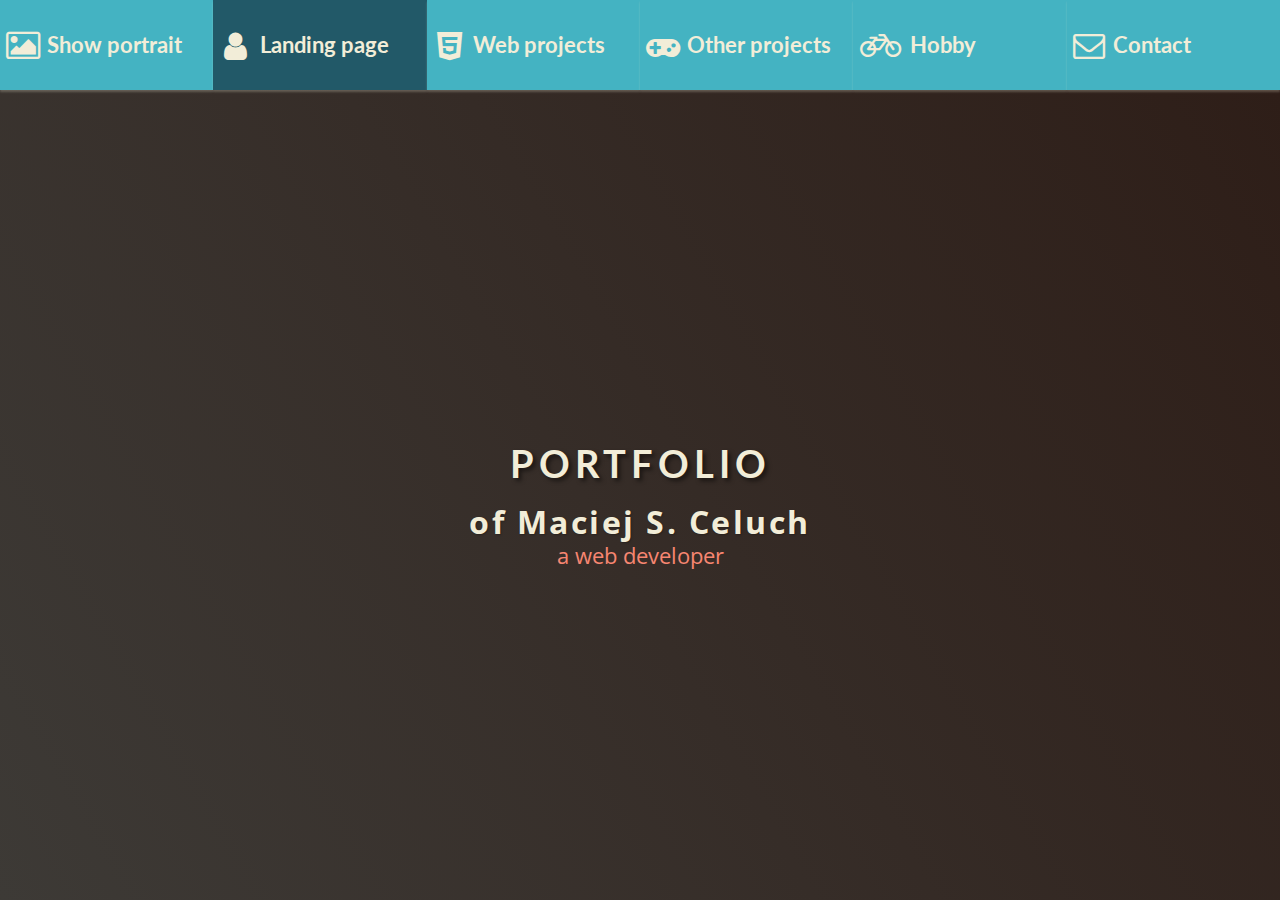
<file: index.html>
<!DOCTYPE HTML>
<html lang="pl">
<head>
	<meta charset="utf-8" />
	<title>Maciej S. Celuch Portfolio</title>
	<meta name="description" content="Portfolio of Maciej S. Celuch" />
	<meta name="keywords" content="CV, portoflio, projects" />
	<meta name="author" content="Maciej S. Celuch" />
	<meta http-equiv="X-UA-Compatible" content="IE=edge,chrome=1" />
	
	<link href="https://fonts.googleapis.com/css?family=Open+Sans:400,700&amp;subset=latin-ext" rel="stylesheet">
	<link href="https://fonts.googleapis.com/css?family=Lato:400,700&display=swap&subset=latin-ext" rel="stylesheet"> 
	<link rel="stylesheet" href="css/fontello.css" type="text/css">
	<link rel="stylesheet" href="style.css" type="text/css" />
	
</head>

<body>	
	<header id = "page-header" class = "navhide">
		<nav id = "navbar" >
			<ul id = "navlist">
				<li id = "portrait" class="btn btn-cap">
					<img class = "hide" src="MaciejS.Celuch.png" alt="my portrait">					
					<div class = "icon">
						<i class = "icon-picture"></i>
						<span>Show portrait</span>
					</div>
				</li>
				<li class="btn btn-cap">
					<input id = "welcome" class="nav-link" type="radio" name="radio" value="#s-welcome">				
					<label for="welcome" class="icon">						
						<i class="icon-user"></i>
						<span>Landing page</span>
					</label>
				</li>
				<li class="btn btn-cap">
					<input id = "web-projects" class="nav-link" type="radio" name="radio" value="#s-web-projects">							
					<label for="web-projects" class="icon">						
						<i class="icon-html5"></i>
						<span>Web projects</span>
					</label>
				</li>
				<li class="btn btn-cap">
					<input id = "other-projects" class="nav-link" type="radio" name="radio" value="#s-other-projects">	
					<label for="other-projects" class="icon">							
						<i class="icon-gamepad"></i>
						<span>Other projects</span>
					</label>
				</li>
				<li class="btn btn-cap">	
					<input id = "hobby" class="nav-link" type="radio" name="radio" value="#s-hobby">				
					<label for="hobby" class="icon">						
						<i class="icon-bicycle"></i>
						<span>&nbsp Hobby</span>
					</label>
				</li>
				<li class="btn btn-cap">
					<input id = "contact" class="nav-link" type="radio" name="radio" value="#s-contact">		
					<label for="contact" class="icon">						
						<i class="icon-mail"></i>
						<span>Contact</span>
					</label>
				</li>
			</ul>
			<div id = "foldout-nav" class="btn btn-cap" title="CTRL + Q">
				<input id="foldout-toggle" onclick="toggleMenu(false)" type="checkbox" checked="">
				<label for="foldout-toggle" class = "icon">
					<i class = "icon-down-open"></i>
					<span>Open</span>
				</label>
			</div>
		</nav>		
	</header>
	
	<main id = "page-main">

		<section id="s-welcome" class="section-bar">
			<header>
				<h1>PORTFOLIO</h1>
			</header>
			<div>
				<h2>of Maciej S. Celuch</h2>
				<p>a web developer</p>
			</div>
		</section>

		<section id="s-web-projects" class="section-bar hide">
			<!-- dynamically created in JS -->
		</section>
		
		<section id="s-dev-projects" class="section-bar hide">
			<!-- dynamically created in JS -->
		</section>

		<section id="s-hobby" class="section-bar hide">
			<header>
				<h2>I love</h2>
			</header>			
			<ul class="section-content"><!-- dynamically created in JS --></ul>
			<article id = "hobby-info" class = "section-desc">
				<div class = "section-inside-desc">
					<!-- dynamically created in JS -->
				</div>				
			</article>			
		</section>

		<section id="s-contact" class="section-bar hide">
			<header>								
				<div class = "icon">					
					<h2>Let's work together</h2>
					<i class="icon-handshake-o"></i>
				</div>				
			</header>
			<article>
				<ul class = "contacts">
					<li >
						<a class = "contact-item icon" href="mailto:celcjusz@gmail.com">
							<i class="icon-at"></i>
							<div>Email adress</div>
						</a>						
					</li>
					<li>
						<a class = "contact-item icon" href="https://github.com/Maceluch/mscPortfolio.git" target = "_blank">
							<i class="icon-github"></i>
							<div>GitHub</div>
						</a>
					</li>
					<li class = "contact-item icon">
						<a href="tel:(48) 500-356-680">
							<i class="icon-mobile"></i>
							<div>Phone number</div>
						</a>
					</li>
					<li class = "contact-item icon">
						<a href="https://www.linkedin.com/in/maciej-celuch-07b3b41a2/" target = "_blank">
							<i class="icon-linkedin-squared"></i>
							<div>Linkedin</div>
						</a>
					</li>
				</ul>
			</article>
		</section>
		<footer class = "hide page-footer">
			<div>&copy Maciej S. Celuch</div>
		</footer>
	</main>
	<script type="text/javascript" src="index.js"></script>
</body>
</html>
</file>
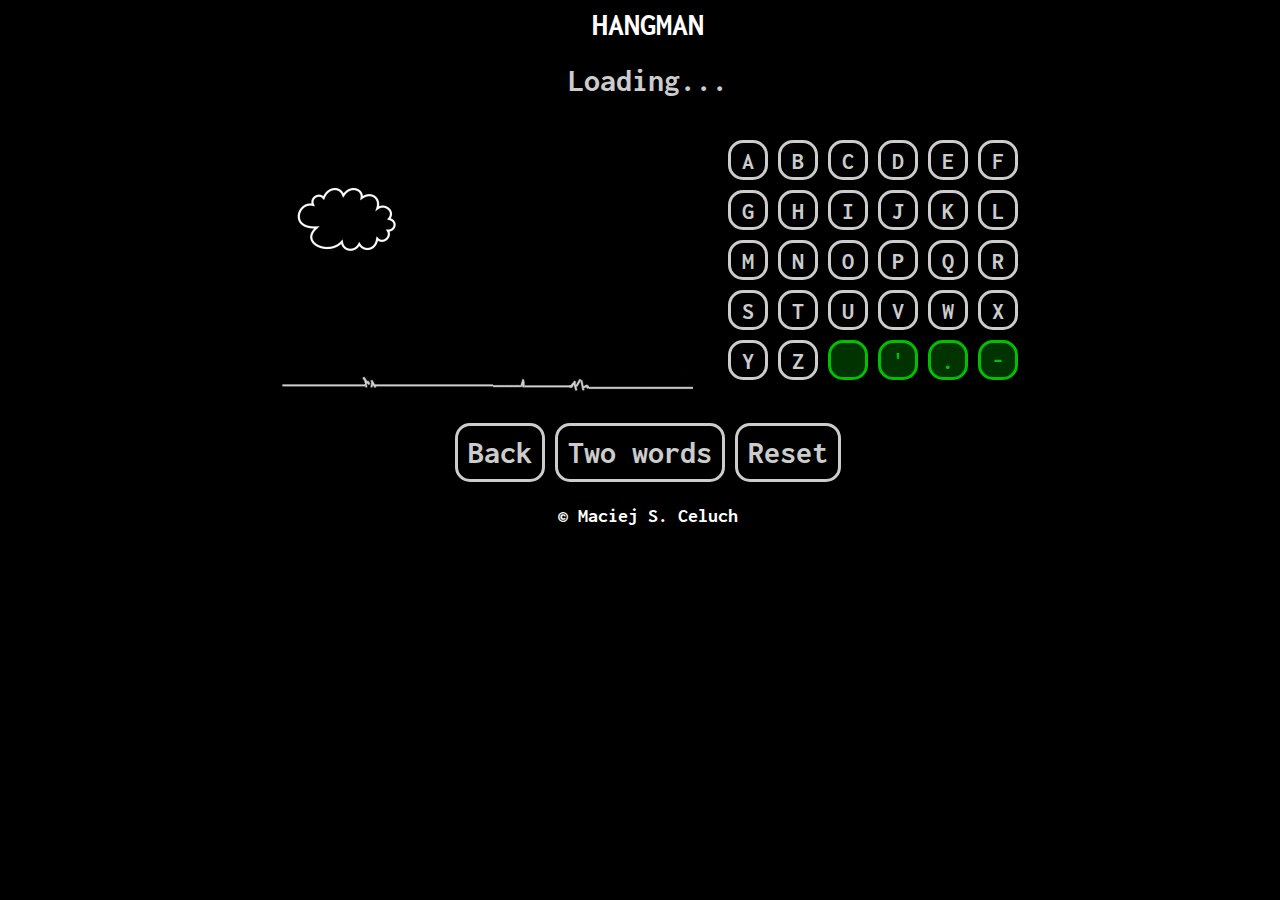
<file: web-projects/hangman/index.html>
<!DOCTYPE HTML>
<html lang="pl">
<head>
	<meta charset="utf-8" />
	<title>Maciej S. Celuch Portfolio: Hangman</title>
	<meta name="description" content="variation of the Miroslaw Zelent's course game " />
	<meta name="keywords" content="Gra w wisielca, szubienica, hangman, course, game, Miroslaw Zelent, variation" />
	<meta name="author" content="Maciej S. Celuch" />
	<link href="https://fonts.googleapis.com/css?family=Inconsolata:700&display=swap" rel="stylesheet"> 
	<link rel="stylesheet" href="style.css" type="text/css" />
	<script src="index.js"></script>

</head>
<body>
	<header>HANGMAN</header>
	<main id="widgets">
		<header id = "password" class = "rim"></header>		
		<div id = "content">
			<div id="image" class = "content-el">
				<img src="img/s0.jpg" alt="hangman" title="hangman"></img>
			</div>			
			<div id="alphabet" class = "content-el"></div>
			<section id="result" class="content-el" style = "display: none">
				<header class = "rim rim-big"></header>
				<article class = "rim rim-big"></article>
			</section>			
		</div>	
	</main>
	<div id="options">
		<nav id="nav" class = "option-el rim rim-big"><a class = "nav-link" href = "../../index.html" title = "Portfolio">Back</a></nav>
		<div id="two-words" class = "option-el rim rim-big">Two words</div>
		<div id="reset" class = "option-el rim rim-big">Reset</div>
	</div>
	<footer id="footer">&copy Maciej S. Celuch</footer>
</body>
</html>
</file>
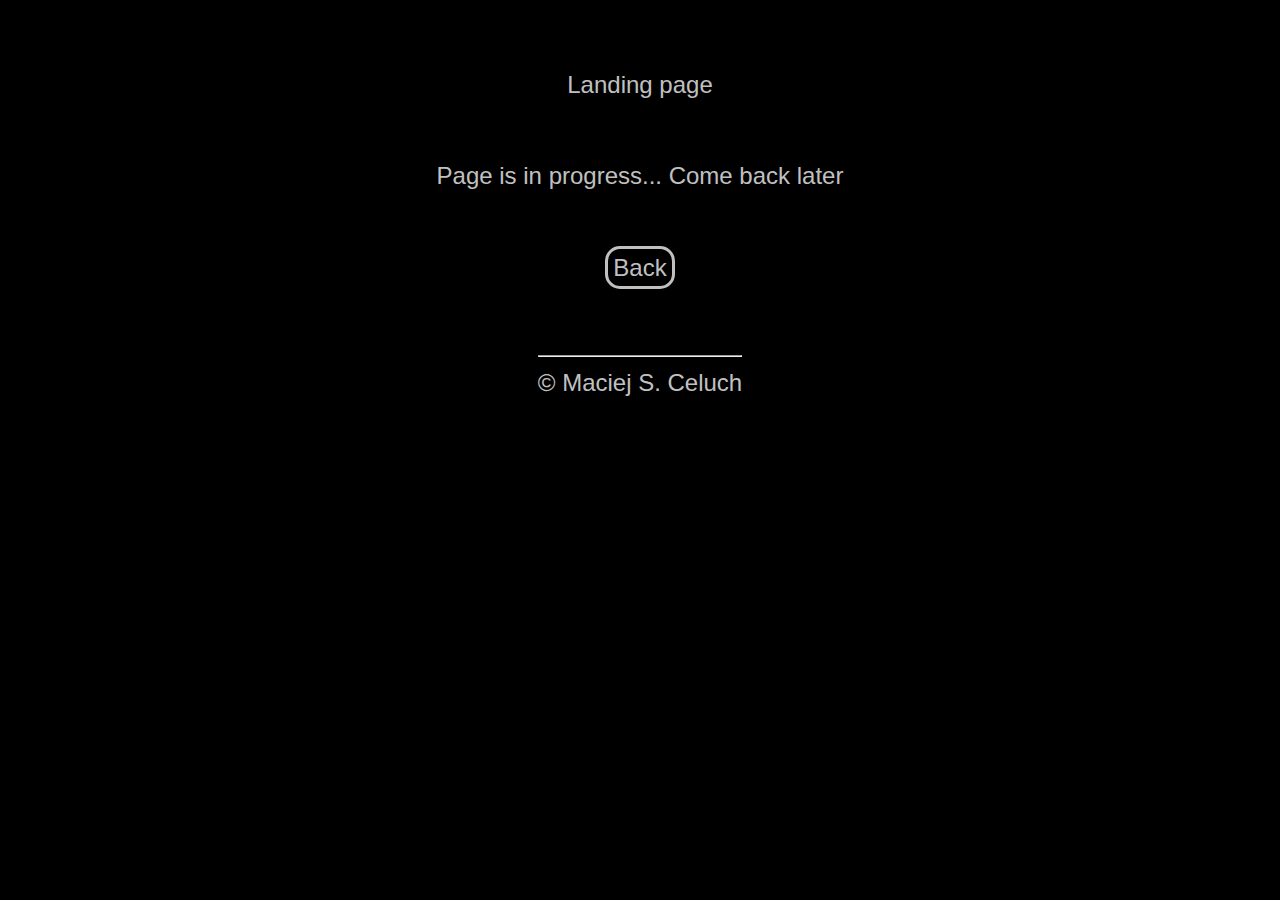
<file: web-projects/landing-page/index.html>
<!DOCTYPE HTML>
<html lang="pl">
<head>
	<meta charset="utf-8" />
	<title>Maciej S. Celuch Portfolio: landing page</title>
	<meta name="description" content="landing page designed for the client" />
	<meta name="keywords" content="accountancy, księgowość, biuro rachunkowe, Pionki" />
	<meta name="author" content="Maciej S. Celuch" />
	
	<style>
		body {
			background-color: #000;
			font-family: Verdana, Geneva, Tahoma, sans-serif;
			color: #c0c0c0;
			font-size: 24px;
			height: 90vh;
			display: flex;
			flex-direction: column;
			align-items: center;
			justify-content: stretch;
		}
		body * {
			margin-top: 5%;
		}
		a {
			text-decoration: none;
			color: #c0c0c0;
			border: 3px solid #c0c0c0;
			padding: 5px;
			border-radius: 15px;
		}
		a:hover {
			color: #fff;
			border: 3px solid #fff;			
		}
	</style>
</head>
<body>
	<header>Landing page</header>	
	<main >
		Page is in progress... Come back later
	</main>
	<nav><a class = "nav-link" href = "../../index.html" title = "Portfolio">Back</a></nav>
	<footer id="footer"><hr>&copy Maciej S. Celuch</footer>
</body>
</html>
</file>
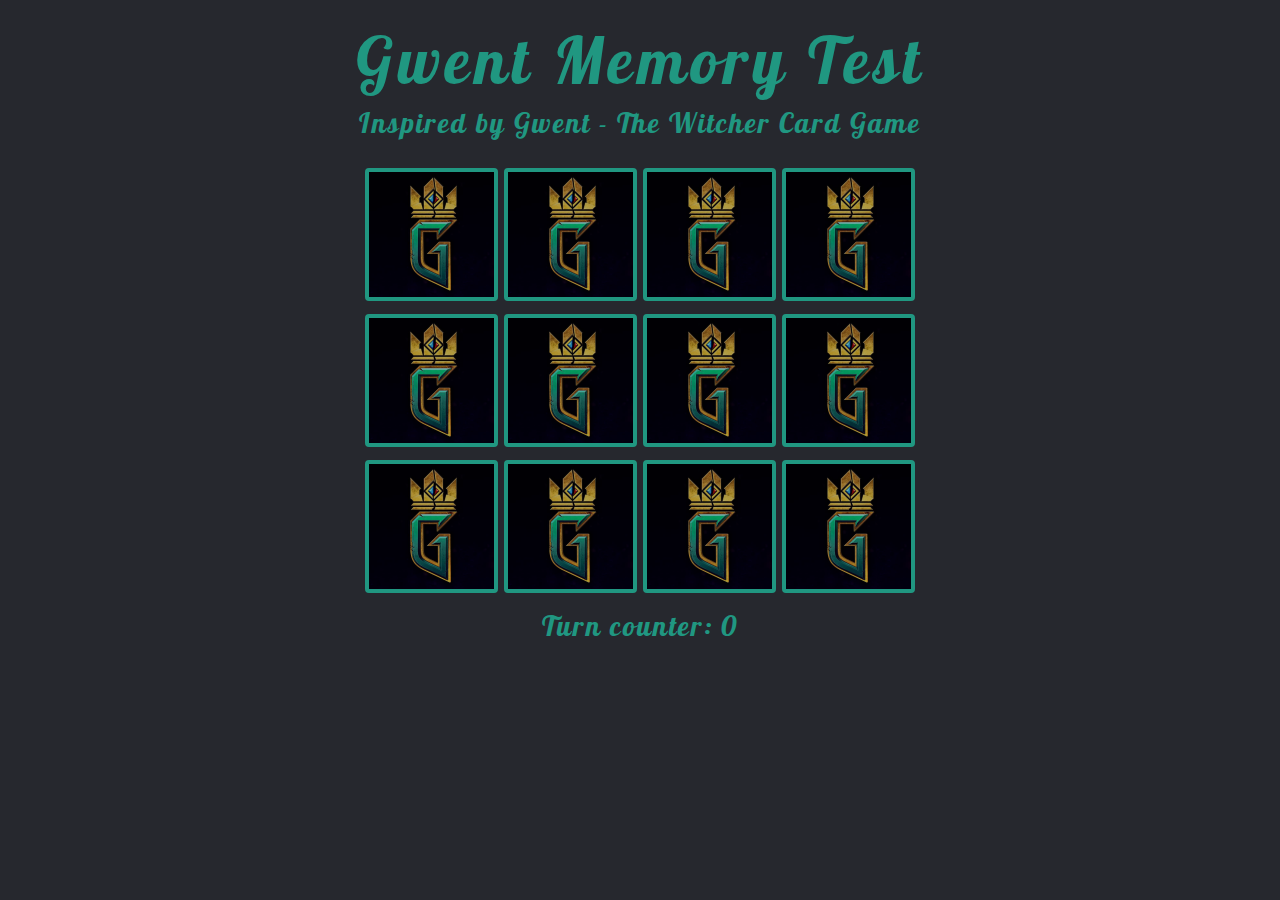
<file: web-projects/memory-test/index.html>
<!DOCTYPE html>
<html lang="pl">
<head>

	<meta charset="utf-8">
	<title>Gwent Memory Test</title>
	<meta name="description" content="JS Memory Game inspired by Gwent">
	<meta name="keywords" content="javascript, jQuery, game, gwent, memory">
	<meta name="author" content="MZ">
	
	<meta http-equiv="X-Ua-Compatible" content="IE=edge,chrome=1">
	
	<link rel="stylesheet" href="main.css">

	<link href="https://fonts.googleapis.com/css?family=Lobster&amp;subset=latin-ext" rel="stylesheet">
	
	<!--[if lt IE 9]>
	<script src="//cdnjs.cloudflare.com/ajax/libs/html5shiv/3.7.3/html5shiv.min.js"></script>
	<![endif]-->

</head>

<body>

	<header>
		<div class="info">
			<h1>Gwent Memory Test</h1>
			<p>Inspired by <a href="https://www.playgwent.com/pl" target="_blank">Gwent - The Witcher Card Game</a></p>
		</div>
	</header>
	
	<article>		
		<div class="board"></div>		
	</article>
	<script src="jquery-3.2.1.min.js"></script>
	<script src="memory.js"></script>
	
</body>
</html>
</file>
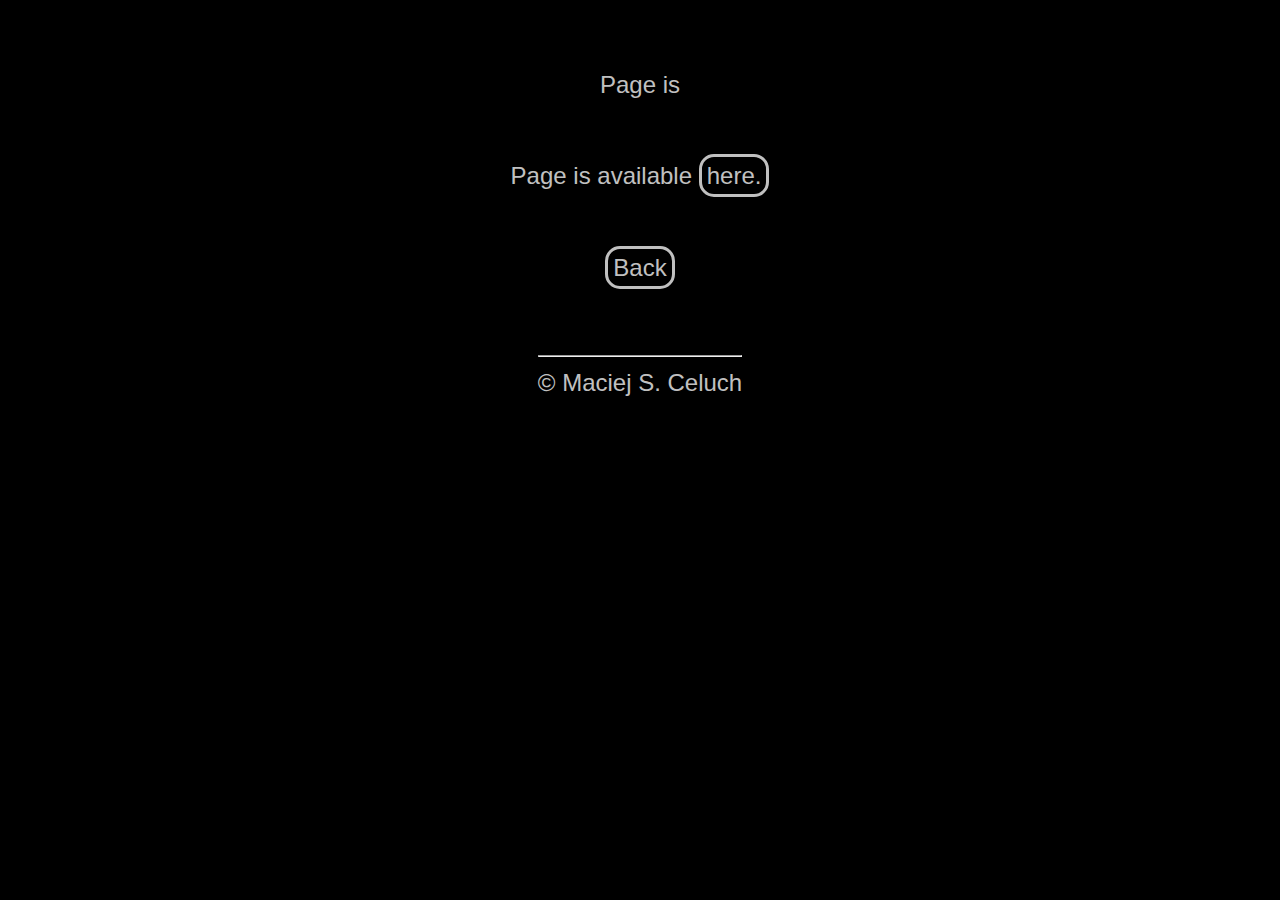
<file: web-projects/one-out-of-ten/index.html>
<!DOCTYPE HTML>
<html lang="pl">
<head>
	<meta charset="utf-8" />
	<title>Maciej S. Celuch Portfolio: one out of ten</title>
	<meta name="description" content="page moved" />
	<meta name="keywords" content="game, web game, polish game, portfolio, Maciej Celuch" />
	<meta name="author" content="Maciej S. Celuch" />
	
	<style>
		body {
			background-color: #000;
			font-family: Verdana, Geneva, Tahoma, sans-serif;
			color: #c0c0c0;
			font-size: 24px;
			height: 90vh;
			display: flex;
			flex-direction: column;
			align-items: center;
			justify-content: stretch;
		}
		body * {
			margin-top: 5%;
		}
		a {
			text-decoration: none;
			color: #c0c0c0;
			border: 3px solid #c0c0c0;
			padding: 5px;
			border-radius: 15px;
		}
		a:hover {
			color: #fff;
			border: 3px solid #fff;			
		}
	</style>
</head>
<body>
	<header>Page is </header>	
	<main >
		Page is available <a href="https://maceluch.github.io">here.</a>
	</main>
	<nav><a class = "nav-link" href = "../../index.html" title = "Portfolio">Back</a></nav>
	<footer id="footer"><hr>&copy Maciej S. Celuch</footer>
</body>
</html>
</file>
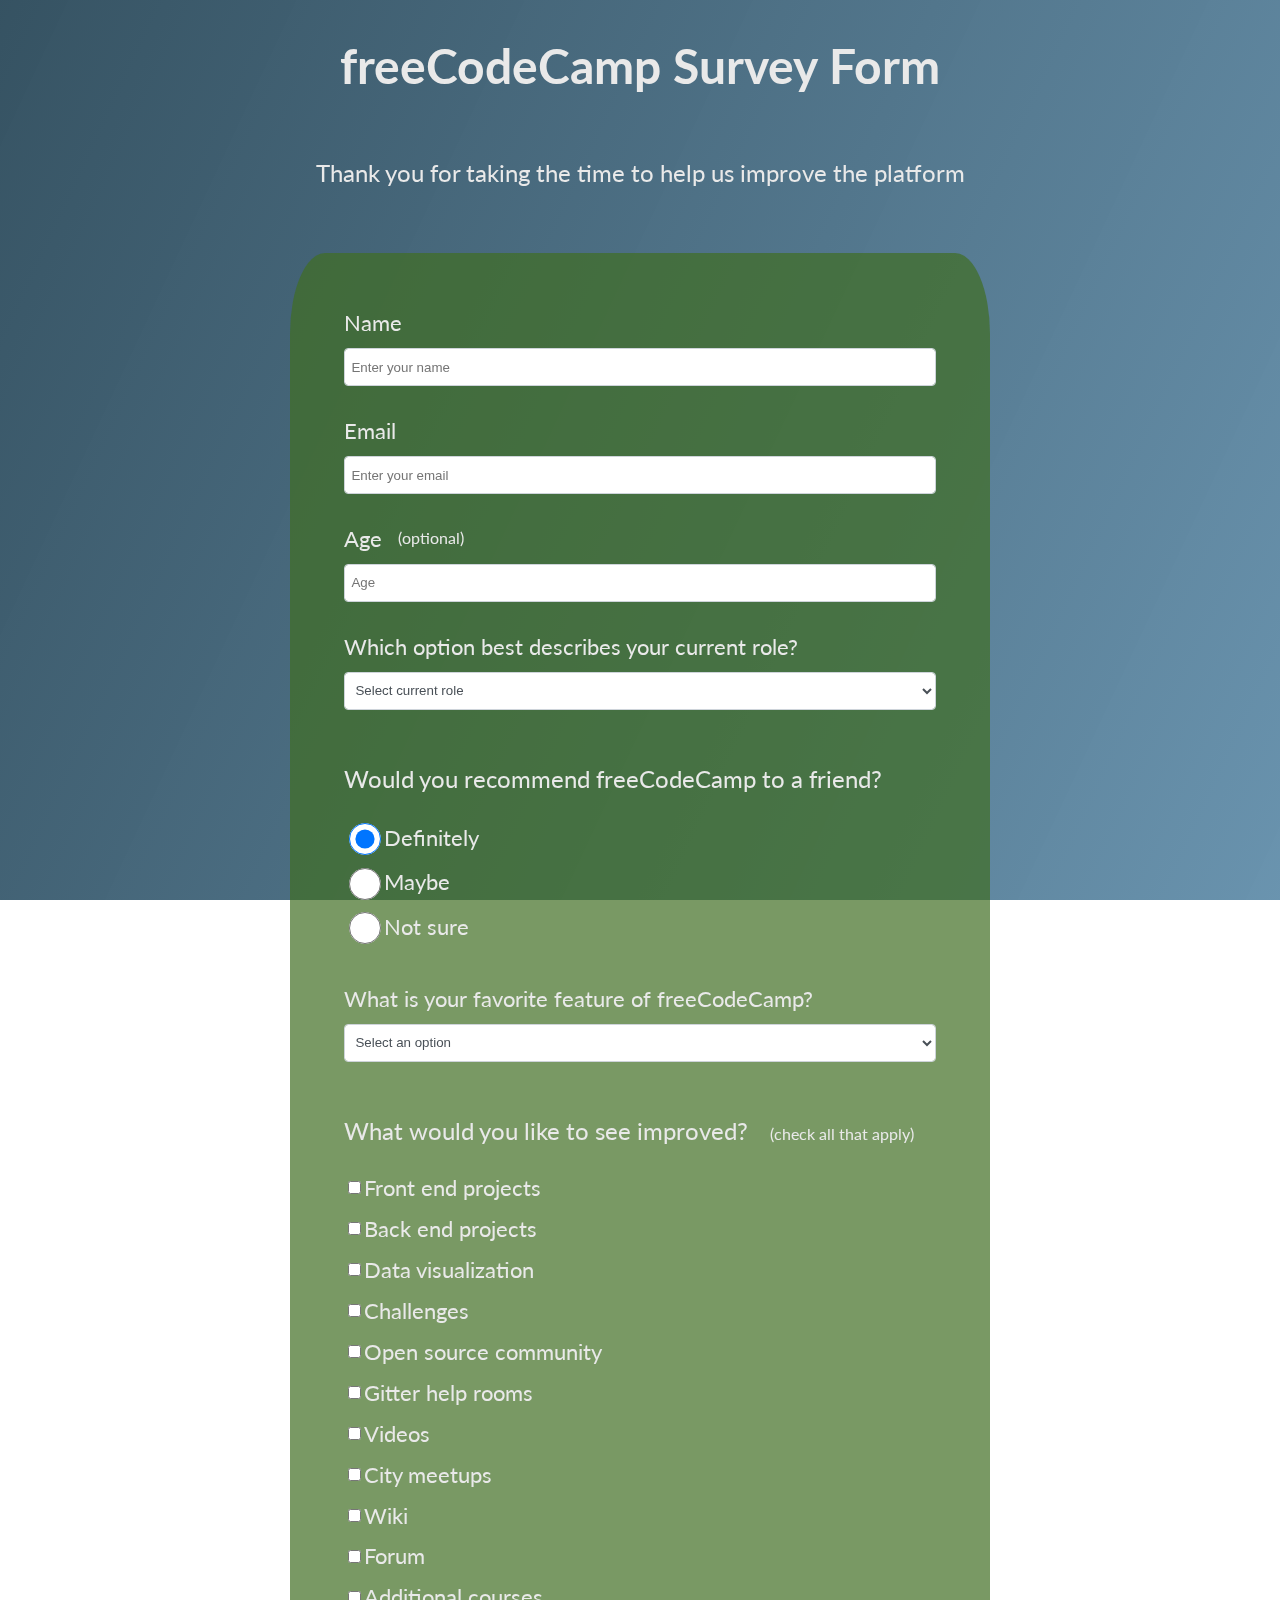
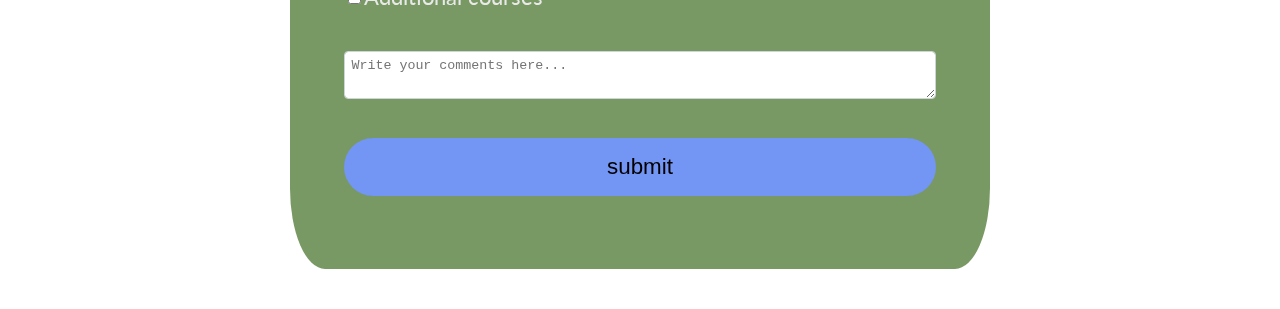
<file: web-projects/survey-form/index.html>
<!DOCTYPE HTML>
<html lang="pl">
<head>
	<meta charset="utf-8" />
	<title>Survey form</title>
	<meta name="description" content="The survey form template" />
	<meta name="keywords" content="css, html, survey, form, template" />
	<meta http-equiv="X-UA-Compatible" content="IE=edge,chrome=1" />
	<link href="https://fonts.googleapis.com/css?family=Lato:400,700&display=swap&subset=latin-ext" rel="stylesheet"> 	
	<link rel="stylesheet" href="style.css" type="text/css" />
	
</head>    



<body>
	<main id="main">
		<header id="header">
		<h1 id="title">freeCodeCamp Survey Form</h1>
		<p id="description">Thank you for taking the time to help us improve the platform</p>
		</header>
	
		<form id="survey-form">
			<div class="form-item">
				<label for="name" id="name-label">Name</label><input id="name" class="form-interior-element" type="text" placeholder="Enter your name" required>	
			</div>			

			<div class="form-item">
				<label for="email" id="email-label">Email</label><input id="email" class="form-interior-element" type="email" placeholder="Enter your email" required>
			</div>
			
			<div class="form-item">
				<label for="number" id="number-label">Age <span class="clue">(optional)</span></label><input class="form-interior-element" type="number" id="number" min="12" max="99" placeholder="Age"/>
			</div>			

			<div class="form-item">
				<label for="name">Which option best describes your current role?</label> 
				<select name="role" id="dropdown-role" class="form-interior-element">
					<option disabled selected value="">Select current role</option>
					<option value="Challenges">Student</option>
					<option value="Projects">Full time job</option>
					<option value="Community">Full time learner</option>
					<option value="Open Source">Prefer not to say</option>
					<option value="Open Source">Other</option>
				</select> 
			</div>

			<div class="form-item">
				<p>Would you recommend freeCodeCamp to a friend?</p>				
				<label>
					<input type="radio" name="radio" class="radio" value="Definitely" checked="">Definitely</button>
				</label>
					
				<label>
					<input type="radio" name="radio" class="radio" value="Maybe">Maybe</button>
				</label>

				<label>
					<input type="radio" name="radio" class="radio" value="Not sure">Not sure</button>
				</label>
				
			</div>

			<div class="form-item">
				<label for="name">What is your favorite feature of freeCodeCamp?</label> 
				<select name="feature" id="dropdown" class="form-interior-element">
					<option disabled="" selected="" value="">Select an option</option>
					<option value="Challenges">Challenges</option>
					<option value="Projects">Projects</option>
					<option value="Community">Community</option>
					<option value="Open Source">Open Source</option>
				</select> 
			</div>

			
			<div class="form-item">
				<p>What would you like to see improved? <span class="clue">(check all that apply)</span></p>
				<label>
					<input class="form-item-checkbox" type="checkbox" name="checkbox" value="front-end-projects">Front end projects
				</label>
				<label>
					<input class="form-item-checkbox" type="checkbox" name="checkbox" value="back-end-projects">Back end projects
				</label>
				<label>
					<input class="form-item-checkbox" type="checkbox" name="checkbox" value="data-visualization">Data visualization
				</label>
				<label>
					<input class="form-item-checkbox" type="checkbox" name="checkbox" value="challenges">Challenges
				</label>
				<label>
					<input class="form-item-checkbox" type="checkbox" name="checkbox" value="open-source-community">Open source community
				</label>
				<label>
					<input class="form-item-checkbox" type="checkbox" name="checkbox" value="gitter-help-rooms">Gitter help rooms
				</label>
				<label>
					<input class="form-item-checkbox" type="checkbox" name="checkbox" value="videos">Videos
				</label>
				<label>
					<input class="form-item-checkbox" type="checkbox" name="checkbox" value="city-meetups">City meetups
				</label>
				<label>
					<input class="form-item-checkbox" type="checkbox" name="checkbox" value="wiki">Wiki
				</label>
				<label>
					<input class="form-item-checkbox" type="checkbox" name="checkbox" value="forum">Forum
				</label>
				<label>
					<input class="form-item-checkbox" type="checkbox" name="checkbox" value="additional-courses">Additional courses
				</label>
			</div>
			
			<div class="form-item">
				<label>
					<textarea id="comment" class="form-item-comment" name="comment" placeholder="Write your comments here..."></textarea>
				</label>
			</div>
			
			<div class="form-item">
				<label>
					<input id="submit" class="form-item-submit" type="submit" name="submit" value="submit">
				</label>
			</div>
		</form>
	</main>
</body>
</html>
</file>
<file: css/fontello.css>
@font-face {
  font-family: 'fontello';
  src: url('../font/fontello.eot?93364874');
  src: url('../font/fontello.eot?93364874#iefix') format('embedded-opentype'),
       url('../font/fontello.woff2?93364874') format('woff2'),
       url('../font/fontello.woff?93364874') format('woff'),
       url('../font/fontello.ttf?93364874') format('truetype'),
       url('../font/fontello.svg?93364874#fontello') format('svg');
  font-weight: normal;
  font-style: normal;
}
/* Chrome hack: SVG is rendered more smooth in Windozze. 100% magic, uncomment if you need it. */
/* Note, that will break hinting! In other OS-es font will be not as sharp as it could be */
/*
@media screen and (-webkit-min-device-pixel-ratio:0) {
  @font-face {
    font-family: 'fontello';
    src: url('../font/fontello.svg?93364874#fontello') format('svg');
  }
}
*/
 
 [class^="icon-"]:before, [class*=" icon-"]:before {
  font-family: "fontello";
  font-style: normal;
  font-weight: normal;
  speak: none;
 
  display: inline-block;
  text-decoration: inherit;
  width: 1em;
  margin-right: .2em;
  text-align: center;
  /* opacity: .8; */
 
  /* For safety - reset parent styles, that can break glyph codes*/
  font-variant: normal;
  text-transform: none;
 
  /* fix buttons height, for twitter bootstrap */
  line-height: 1em;
 
  /* Animation center compensation - margins should be symmetric */
  /* remove if not needed */
  margin-left: .2em;
 
  /* you can be more comfortable with increased icons size */
  /* font-size: 120%; */
 
  /* Font smoothing. That was taken from TWBS */
  -webkit-font-smoothing: antialiased;
  -moz-osx-font-smoothing: grayscale;
 
  /* Uncomment for 3D effect */
  /* text-shadow: 1px 1px 1px rgba(127, 127, 127, 0.3); */
}
 
.icon-user:before { content: '\e800'; } /* '' */
.icon-cancel:before { content: '\e801'; } /* '' */
.icon-picture:before { content: '\e802'; } /* '' */
.icon-down-open:before { content: '\e803'; } /* '' */
.icon-up-open:before { content: '\e804'; } /* '' */
.icon-mail:before { content: '\e805'; } /* '' */
.icon-right-big:before { content: '\e806'; } /* '' */
.icon-mobile:before { content: '\f10b'; } /* '' */
.icon-github:before { content: '\f113'; } /* '' */
.icon-gamepad:before { content: '\f11b'; } /* '' */
.icon-html5:before { content: '\f13b'; } /* '' */
.icon-at:before { content: '\f1fa'; } /* '' */
.icon-bicycle:before { content: '\f206'; } /* '' */
.icon-handshake-o:before { content: '\f2b5'; } /* '' */
.icon-linkedin-squared:before { content: '\f30c'; } /* '' */
</file>
<file: style.css>
/* Media queries for sizes:
Desktop first

step changes:
- 87.6em (font-size)
- 65.7em (font-size)
- 54.75em (font-size)
- 43.8em (icon - flex - column)
- 30.6em (hamburger)

font-size calculations is the product of:
- --menu-item-row-min-width/--menu-item-col-min-width
- number-of-menu-buttons
- font-size-in-pixels
- em-converter

for example for rem = 12px we have 
font-size: 75%
min-width: 14.6rem * 6 * 12 * 1em/16rem = 65.7em
*/

/*----------------------Global--------------------*/
* {
  margin: 0;
  padding: 0;
}

:root {
  --blue: #44B3C2;
  --blue-semi: #408299;
  --blue-dark: #225968;  
  --blue-darker: #164654;
  --orange:#F78671;
  --black: #5D4C46;
  --black-dark: #2e1e18;
  --grey-semi: #4B4F4E;
  --grey-dark: #3d3a36;
  --grey-darker: #2F2C28;
  --shadow: #00000040;
  --white: #F2EDD8;
  --light-shadow: #F2EDD840;
  --header-height: 8rem;
  --menu-item-row-min-width: 14rem;
  --menu-item-col-min-width: 10rem;
  --delay: 0.3s;
}
html {  
  box-sizing: border-box;
  overflow:hidden;
  font-size: 75%;
  scroll-behavior: smooth;  
}

@media only screen and (max-width: 87.6em) {
  html {
    font-size: 62.5%;
  } 
}
@media only screen and (max-width: 65.7em) {
  html {
    font-size: 56.25%;
  } 
}
@media only screen and (max-width: 54.75em) {
  html {
    font-size: 50%;
  }  
}

body {
  width: 100%;
  height: 100vh;
  font-family: 'Lato', sans-serif; 
  text-align: center;
  color: var(--white);
  font-weight: 400;
  line-height: 1.2;
  background-color: var(--blue);
  font-size: 2.2rem;
  display: flex;
  flex-direction: column;
}

h1 {
  line-height: 2;
  font-size: 3.8rem;
  text-align: center;
	font-weight: 700;
  text-transform: uppercase;
  letter-spacing: 0.5rem;
  text-shadow: .3rem .3rem .4rem #00000080;
}

h2 {
  text-align: center;
  font-family: 'Open Sans', sans-serif;
  font-size: 3.2rem;
  text-shadow: .1rem .1rem .2rem var(--shadow);
  letter-spacing: 0.25rem;
  margin-top: auto; margin-bottom: auto;
}

hr {
  margin-top: 1.2rem;
  margin-bottom: 1.2rem;  
  border: none;  
  height: 2.2rem; /* specify a height for this hr */
  overflow:hidden;
  text-align: center;
} 
hr:after {
  content:"- - - - - - - - - - - - - - - -";
  color: var(--white);
  letter-spacing: 0.25rem;  
}

a {
  text-decoration: none;
  color: var(--white);
}

ul { 
  list-style: none;
}

p {
  font-family: 'Open Sans', sans-serif;
  color: var(--orange);
}

i { 
  font-size: 3.2rem;
}

input {
  position: absolute;
  visibility: hidden; 
}

input[type="radio"]:checked + .icon{
  background-color: var(--blue-dark);
  pointer-events: none;
}

/*----------------------Page header & Navigation--------------------*/
#page-header span {
  transition: font-size var(--delay);
    -webkit-transition: font-size var(--delay);
    -moz-transition: font-size var(--delay);
    -o-transition: font-size var(--delay);
    -ms-transition: font-size var(--delay);    
  user-select: none; 
    -webkit-user-select: none; 
    -moz-user-select: none;
    -o-user-select: none;
    -ms-user-select: none;            
}
#page-header {
  z-index: 100;
  font-weight: 700;
  height: 10vh;
  width: 100%;
  min-height: var(--header-height);
}
#navbar {  
  width: 100%;
  height: 100%;  
}
#navlist { 
  margin:0;
  padding: 0;
  height: 100%;  
  display: flex;  
  
}
#foldout-nav {
  display: none;  
}

@media only screen and (max-width: 43.8em) {
  #page-header { 
    min-height: var(--menu-item-col-min-width);    
  } 
}
@media only screen and (max-width: 30.6em) {
  #page-header {  
    min-height: var(--header-height);  
    position: relative;
  }
  #navbar{ 
    position: absolute;
    height: min-content;
  }
  .navshow #navbar{
    top: 0;
  }
  .navhide #navbar{
    bottom: 0;
  }  
  #navbar #navlist {
    width: 100vw;
    flex-wrap: wrap;
  }
  .navhide #navbar #navlist{
    pointer-events: none;    
  }
  #foldout-nav {
    display: block;
    width: 100vw;
    box-shadow: 0 0.2rem 0.2rem var(--light-shadow);    
  }
}

/*---------------------- Main &Sections & Page footer--------------------*/
main {
  height: 90vh;
  z-index: 0;
}
.section-bar {
  height: 100%;
  width: 100%;
  box-sizing: border-box; 
  -moz-box-sizing: border-box; 
  -webkit-box-sizing: border-box;
  display: flex;
  flex-direction: column;  
  justify-content: flex-start;
  align-items: center;
  /* overflow-y: auto; */
}
#s-welcome {  
  background-image: linear-gradient(60deg, var(--grey-dark) 0%, var(--black-dark) 100%);
  justify-content: center;
}
#s-web-projects {  
  background-image: linear-gradient(120deg, var(--blue-semi) 0%, var(--blue-dark) 100%);
}
#s-dev-projects {
  background-image: linear-gradient(60deg, var(--grey-semi) 0%, var(--grey-dark) 100%);
}
.section-bar header {
  box-sizing: border-box;
  height: 10%;  
  padding: 1rem;
  display: flex;
  justify-content: center;
  align-items: center;
}
.section-bar .section-content {
  box-sizing: border-box;
  display: flex;
  align-items: center;
  justify-content: space-between;
  width: 100%;  
  height: 34.4%;   
  padding-top: 1rem; padding-bottom: 1rem ;
}
.section-bar .section-content .project-move{
  width: 20%;  
  height: 100%;
  position: relative;
}
.section-bar .section-content .project-move .btn-angle {
  height: 100%;
  width: 100%;
  cursor: pointer;
}
.section-bar .section-content .project-move .btn-angle img {
  height: 100%;
  width: 100%;  
}

.section-bar .section-content .project-group { 
  position: relative;
  width: 60%;
  height: 100%;
  box-sizing: border-box;
  -webkit-box-sizing: border-box;
  -moz-box-sizing: border-box;  
  transform-style: preserve-3d;
    -webkit-transform-style: preserve-3d;
    -moz-transform-style: preserve-3d;
    -o-transform-style: preserve-3d;
    -ms-transform-style: preserve-3d;
  perspective: 50rem;
    -webkit-perspective: 50rem;
    -moz-perspective: 50rem;
    -o-perspective: 50rem;
    -ms-perspective: 50rem;
  perspective-origin: center;
    -webkit-perspective-origin: center;
    -moz-perspective-origin: center;
    -o-perspective-origin: center;
    -ms-porspective-origin: center;
  overflow: hidden;
  z-index:1;
}
@media only screen and (max-width: 30.6em) {
  .section-bar .section-content .project-group {    
    max-width: 60%;
    width: calc(100% - 16rem);
  }  
}
.section-bar .section-content .project-group .project-tile {
  position: absolute;
  top: 0;
  left: calc(50% - 12rem);
  height: 100%;
  width: 24rem;
  transition: all var(--delay) cubic-bezier(.1,.3,.35,.9);
    -moz-transition: all var(--delay) cubic-bezier(.1,.3,.35,.9);
    -webkit-transition: all var(--delay) cubic-bezier(.1,.3,.35,.9);
    -o-transition: all var(--delay) cubic-bezier(.1,.3,.35,.9);
    -ms-transition: all var(--delay) cubic-bezier(.1,.3,.35,.9);
  box-shadow: 0 0.2rem 0.2rem var(--light-shadow);
}
#s-web-projects .section-content .project-group .project-tile .top-tile{
  background-color: var(--blue-semi);
}      
#s-dev-projects .section-content .project-group .project-tile .top-tile{
  background-color: var(--grey-semi);
}
.section-bar .section-content .project-group .project-tile *{
  box-sizing: border-box; 
    -moz-box-sizing: border-box; 
    -webkit-box-sizing: border-box;
    -ms-box-sizing: border-box;
    -o-box-sizing: border-box;
}
.section-bar .section-content .project-group .project-tile .top-tile {
  width: 100%;
  height: 75%;        
}
#s-web-projects .project-group .project-tile .bottom-tile{
  background-color: var(--blue-dark);
} 
#s-dev-projects .project-group .project-tile .bottom-tile{
  background-color: var(--grey-dark);
} 
.section-bar .section-content .project-group .project-tile .bottom-tile {
  width: 100%;
  height: 25%;
  display: flex;
  align-items: center;
  justify-content: center;
}
.section-bar .section-content .project-group .project-tile .bottom-tile h2 {
  display: block;
  text-align: center;
  font-size: 2.4rem;
  letter-spacing: 0;        
}

#s-web-projects .section-desc{      
  background-color: var(--blue-dark);
} 
#s-dev-projects .section-desc{
  background-color: var(--grey-dark);
}
.section-bar .section-desc {
  box-sizing: border-box;
  height: 55.6%;
  width: 100%;
  display: flex;
  justify-content: center;
  align-items: center;
  box-shadow: 0 0.2rem 0.2rem var(--light-shadow);
}
.section-inside-desc {
  overflow-y: auto;
  height: 90%;
  width: 90%;
  text-align: justify;
  color: var(--white);
}
.section-bar .section-desc .section-inside-desc ul{
 list-style: circle inside;
}
.section-bar .section-desc .section-inside-desc li{
  padding-bottom:0.5rem;
  padding-top: 0.5rem;
 }
.section-bar .section-desc .section-inside-desc a{
  text-decoration: underline;
  color: var(--orange);
}



#s-hobby {
  background-image: linear-gradient(120deg, var(--blue-dark) 0%, var(--black-dark) 100%);  
}
#s-hobby .section-desc {
  background-color: var(--shadow);
}
#s-hobby .section-content{
  flex-direction: column;
  box-sizing: border-box;
  padding-top: 2rem;
  padding-bottom: 2rem;
  width: 32rem;
  box-shadow: 0 -0.2rem 0.2rem var(--light-shadow);
}
#s-hobby .section-content li{
  display: flex;
  justify-content: space-between;
  cursor: pointer;
}

#s-contact {
  height: 80vh;
  background-color: var(--grey-dark);
  justify-content: center;
}
  .contacts {
    display: flex;
    align-items: center;
    justify-content: center;
    flex-wrap: wrap;
  }
    .contacts .contact-item {
      padding: 2rem;
      display: flex;
      align-items: left;
      flex-direction: column;
      justify-content: flex-start;
      font-size: 2.2rem;
      transition: transform var(--delay) ease-in-out;
        -webkit-transition: transform var(--delay) ease-in-out;
        -moz-transition: transform var(--delay) ease-in-out;
        -ms-transition: transform var(--delay) ease-in-out;
        -o-transition: transform var(--delay) ease-in-out;
    }

.page-footer {
  min-height: var(--header-height);
  height: 10vh;
  display: flex;
  justify-content: center;
  box-shadow: 0 -0.2rem 0.2rem var(--light-shadow);
  z-index: 100;  
  background-color: #000;
}
.page-footer div {  
  font-size: 3rem;
  margin-top: auto;
  margin-bottom: auto;  
}

/*----------------------Buttons--------------------*/
.btn {
  flex: 1 1 1rem;
  position: relative;
  box-shadow: 0 0.2rem 0.2rem var(--light-shadow);
}

/* Button cap */
.btn .icon {
  background-color: var(--blue);
  min-width: var(--menu-item-row-min-width);
  height:100%;
  cursor: pointer;
}
.btn-cap .icon {  
  display: flex;
  align-items: center;
  justify-content: left;
  text-align: left;  
}
.btn-cap span {   
  margin-left: 0.2rem;  
}
/* Button awaiting */
.btn-awaiting .icon {
  display: none;
}
.btn-awaiting{
  background-color: var(--blue);
  cursor: default;  
  min-width: var(--menu-item-row-min-width);  
}
/* Button Overlay */
.btn-overlay
{  
  background-color: var(--blue);
  position: relative;  
  text-align: center;
  min-width: var(--menu-item-row-min-width);  
}
.btn-overlay .icon{
  position: absolute;
  opacity: 0;
  height: 100%;
  width: 100%;  
  left: 0;
  top: 0;
  transition: opacity var(--delay) ease-in-out;
    -webkit-transition: opacity var(--delay) ease-in-out;
    -moz-transition: opacity var(--delay) ease-in-out;
    -ms-transition: opacity var(--delay) ease-in-out;
    -o-transition: opacity var(--delay) ease-in-out;
  display: flex;
  flex-direction: column;
  justify-content: center;
}

@media only screen and (max-width: 43.8em) {
  .btn {
    min-height: var(--menu-item-col-min-width);
  }
  .btn-overlay {
    min-width: var(--menu-item-col-min-width);
  }
  .btn-awaiting {
    min-width: var(--menu-item-col-min-width);
  }
  .btn .icon {
    min-width: var(--menu-item-col-min-width);
  }
  .btn-cap .icon { 
    flex-direction: column;
    justify-content: center;
    text-align: center;    
  } 
}
@media only screen and (max-width: 30.6em) {  
  .btn {
    min-height: var(--header-height);    
  }
  .btn-cap .icon {
    height:100%;
    min-height: 10vh;
    flex-direction: row;
    align-items: center;
    justify-content: left;
    text-align: left;
    min-width: 50vw;
  }
}

/*----------------------Images--------------------*/

#portrait img {
  height: 100%;
  width: auto;
  max-width: 100%;
  max-height: 100%;
}

.hide {
  display: none
}


.btn-angle:focus {
  outline: 0 !important;
}
</file>
<file: web-projects/hangman/style.css>
:root {
	/* --white: #F2EDD8; */
	--white: #FFF;
	--grey: #ccc;
	--black: #000;
}

body
{
	overflow-x: hidden;
	width: 100%;
	font-size: 32px;
	background-color: var(--black);	
	font-family: 'Inconsolata', monospace;
	color: var(--white);
	font-weight: 700;
	display: flex;
	flex-direction: column;
	justify-content: center;
	align-items: center;
}

#widgets
{
	width: 100%;
	text-align: center;
	display: flex;
	flex-direction: column;
	justify-content: center;
	align-items: center;
}
#widgets #password {
	position: relative;
	margin-top: 2vh;
	margin-bottom: 2vh;
	min-height: 40px;
	border: none;
	cursor: default;
}
#widgets #password *{
	position: absolute;
	top: 0;
}
#content {
	width: 100%;
	display: flex;
	justify-content: center;
	align-items: center;
}
#image {
	max-width: 450px;
	max-height: 280px;
}
#image img
{		
	width: 100%;
	height: auto;
}
#alphabet
{
	box-sizing: border-box;
	max-width: 320px;
	min-width: 270px;
	max-height: 320px;
	min-height: 270px;
	padding: 10px;	
	text-align: center;	
	font-size: 24px;
	color: var(--grey);
	display: flex;
	flex-wrap: wrap;
}
#result {	
	box-sizing: border-box;
	max-width: 640px;
	width: 100%;
	padding: 2vw;
	text-align: left;
	font-size: 24px;
	color: var(--grey);
	overflow-y: auto;
}
#result *{
	cursor: auto;
}
#result article{
	display: flex;
	flex-direction: column;
	align-items: center;
	justify-content: center;
}
#result p {
	margin-bottom: 1vh;
	margin-bottom: 1vh;
}
.text-center{
	text-align: center;
}
.text-left{
	text-align: left;
}
.singleA
{	
	width: 40px;
	height: 40px;	
}
.rim {	
	box-sizing: border-box;
	border: 3px solid var(--grey);
	color: var(--grey);
	text-align: center;
	border-radius: 15px;
	padding: 5px;
	margin: 5px;
	cursor: pointer;
}
.rim-green {
	background:#003300;
	color: #00c000;
	border:3px solid #00c000;
	cursor: default;
	pointer-events: none;
}
.rim-red {
	background:#330000;
	color: #c00000;
	border:3px solid #c00000;
	cursor: default;
	pointer-events: none;
}
.rim-hover {
	color: var(--white);
	border: 3px solid var(--white);
}
.rim-big
{
	padding: 10px;
}
#options {
	display: flex;
	flex-wrap: wrap;
	justify-content: center;
	margin: 2vh 2vw 2vh 2vw; 
}

.nav-link {
	text-decoration: none;
	color: (var(--white));
	font-size: 32px;
	box-sizing: border-box;
}

#footer {
	box-sizing: border-box;
	font-size: 20px;
}

@media only screen and (max-width: 640px) {
  body {
    font-size: 30px;
	}
	#content {
		flex-direction: column-reverse;
	}
	.content-el
	{
		width: 95%;
		height: auto;
	}	
}
</file>
<file: web-projects/memory-test/main.css>
body
{
	margin: 0;
	background-color: #26282E;
	color: #209781;
	font-family: 'Lobster', sans-serif;
	font-size: 28px;
}

a:link    { color: #209781; text-decoration: none; }
a:visited { color: #209781; }
a:active  { color: #209781; }
a:hover   { color: #E9B64A; }

h1 
{ 
	font-size: 64px;
	font-weight: 400;
	text-align: center;
	letter-spacing: 5px;
	margin-top: 20px;
	margin-bottom: 0px;
}

p
{
	text-align: center;
	margin-top: 5px;
	margin-bottom: 25px;
	letter-spacing: 2px;
}

.info
{
	margin-left: auto;
	margin-right: auto;
	text-align: center;
}

.board
{
	width: 600px;
	margin-left: auto;
	margin-right: auto;
	text-align: center;
}

.card
{
	width:125px;
	height: 125px;
	margin: 3px;
	border: 4px solid #2DD8B8;
	border-radius: 4px;
	background-image: url("img/karta.png");
	filter: brightness(70%);
	display: inline-block;
	cursor: pointer;
	transition: all .3s ease-in-out;
}
.cardA
{
	width:125px;
	height: 125px;
	margin: 3px;
	border: 4px solid #e9b64a;
	border-radius: 4px;
	filter: brightness(100%);
	display: inline-block;
	cursor: default;
	transition: all .3s ease-in-out;
}
.card:hover
{
	border: 4px solid #e9b64a;
	filter: brightness(100%);
}

.score
{
	margin-top: 5px;
	letter-spacing: 2px;
}

#result
{
	border: 4px solid #209781;
	color: #209781;
	border-radius: 4px;
	cursor: pointer;
	margin: 10px;
	padding: 10px;
	font-size: 28px;
}

#result:hover
{
	border: 4px solid #e9b64a;
	color: #e9b64a;	
}
</file>
<file: web-projects/survey-form/style.css>
:root {
    --color-dark: rgba(64,110,34,0.7);
    --color-light: #7395f3;
}
body::before {
    content: "";
    position: fixed;
    top: 0;
    left: 0;
    width: 100%;
    height: 100%;
    z-index: -1;
    background: var(--color-dark);
    background-image: linear-gradient( 115deg, rgba(37, 65, 98, 0.8), rgba(99, 145, 206, 0.7) ), url(https://raw.githubusercontent.com/lasjorg/fcc-form-example-image/master/67103817-7c51e200-f18b-11e9-975f-f74561336a9a-lj.jpg);
    background-size: cover;
    background-repeat: no-repeat;
    background-position: center;
}

body {
    margin: 0;    
    color: #e9e9e9;    
    text-align: left;
    line-height: 1.6rem;
    font-family: 'Lato', sans-serif;
    font-size: 1.5rem;
    font-weight: 400;
    line-height: 1.4;    
}

*, ::before, ::after {
    box-sizing: border-box;
}

#header {
    display: flex;
    flex-direction: column;
    justify-content: center;
    text-align: center;
}

#survey-form {
    max-width: 700px;
    border-radius: 5%;
    background-color: var(--color-dark, #37654f);
    background-clip: border-box;    
    padding: 2.5rem;
    margin: 2.5rem auto 2.5rem auto;
    display: flex;
    flex-direction: column;
    justify-content: center;
    align-items: center;
    z-index: 999;
}

.form-item {   
    width: 100%;
    display: flex;
    flex-direction: column;
    justify-content: center;
    padding: 0.9rem;
}

.form-interior-element {
    display: inline-block;
    width: 100%;
    height: 2.375rem;
    padding: 0.375rem;
    color:#495057;
    background-color:#fff;
    background-clip: padding-box;
    border: 1px solid #ced4da;
    border-radius: 0.25rem;
    transition: border-color 0.15s ease-in-out, box-shadow 0.15s ease-in-out;
}
.form-item-comment {
    width: 100%;
    height: auto;
    min-height: 3rem;
    padding: 0.375rem;
    color:#495057;
    background-color:#fff;
    background-clip: padding-box;
    border: 1px solid #ced4da;
    border-radius: 0.25rem;
    transition: border-color 0.15s ease-in-out, box-shadow 0.15s ease-in-out;
}

label {
    display: flex;
    align-items: center;
    font-size: 1.4rem;
    margin-bottom: 0.6rem;
}

.radio {
    display: inline-block;
    min-height: 2rem;
    min-width: 2rem;

}

.clue {
    font-size: 1rem;
    margin-left: 1rem;
}

.form-item-submit {
    width: 100%;
    text-decoration: none;
    padding:1rem;
    margin-bottom: 0.6rem;
    font-size: 1.4rem;
    background-color: var(--color-light,#7395f3);
    border: none;
    border-radius: 2rem;
    cursor: pointer;
}
</file>
